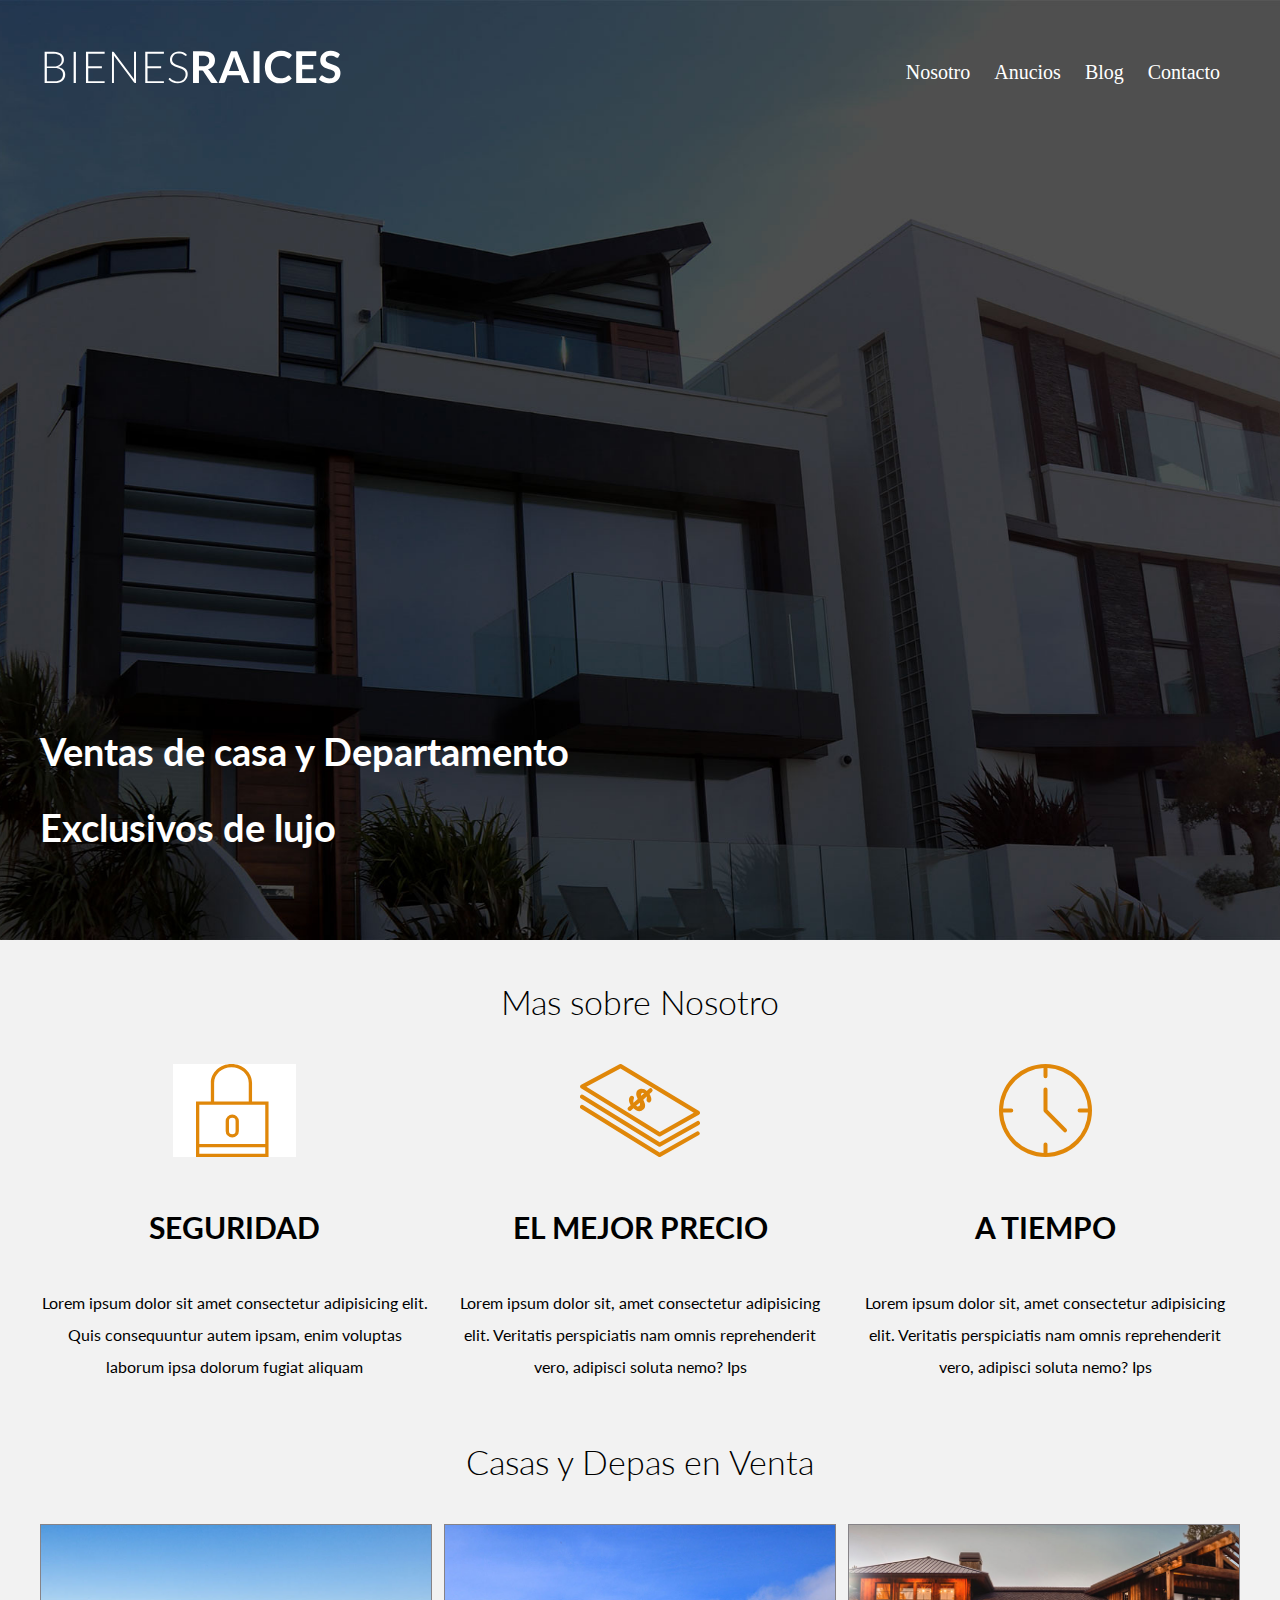
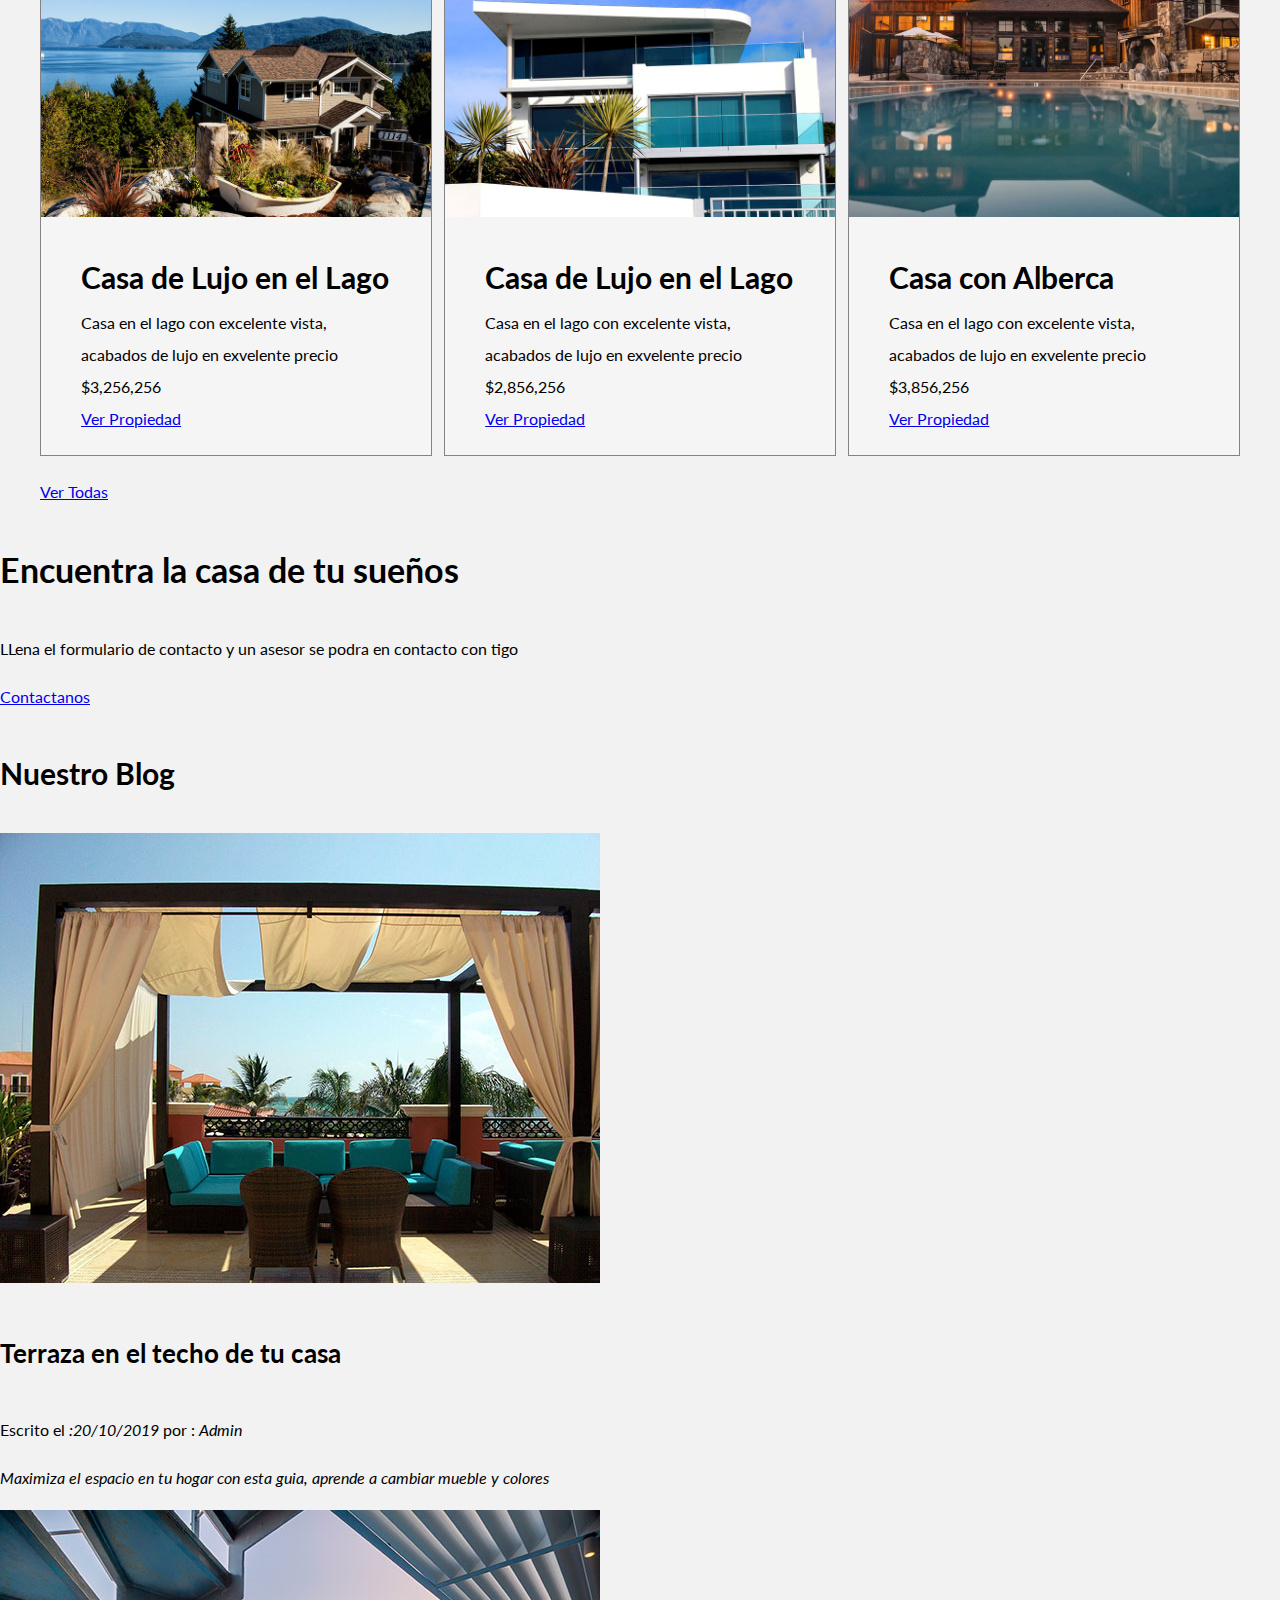
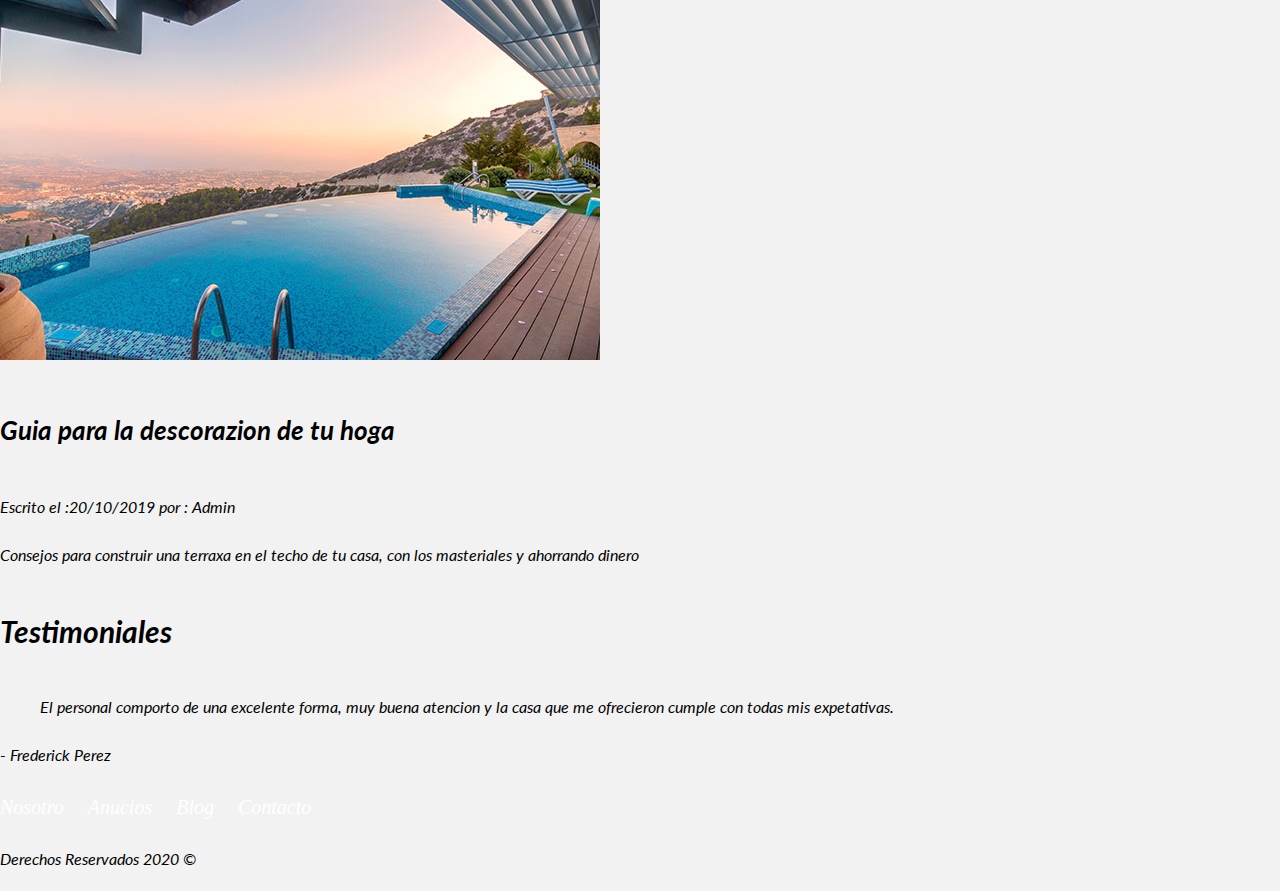
<file: index.html>
<!DOCTYPE html>
<html lang="en">

<head>
    <meta charset="UTF-8">
    <meta name="viewport" content="width=device-width, initial-scale=1.0">
    <title>Document</title>
    <link href="https://fonts.googleapis.com/css2?family=Lato:wght@300;400;700;900&display=swap" rel="stylesheet">
    <link rel="stylesheet" href="CSS/normalize.css">
    <link rel="stylesheet" href="CSS/style.css">

</head>

<body>

    <header class="Site-header inicio">
        <div class="contenedor contenido-header">

            <div class="barra">
                <a href="/">
                    <img src="img/logo.svg" alt="Logotipos de Biene Raices"></a>
                <nav class="navegacion">
                    <a href="nosotros.html">Nosotro</a>
                    <a href="anucios.html">Anucios</a>
                    <a href="blog.html">Blog</a>
                    <a href="blog.html">Contacto</a>
                </nav>
            </div>

            <h1>Ventas de casa y Departamento Exclusivos de lujo</h1>

        </div>
    </header>

    <section class="contenedor seccion">

        <h2 class="centrar-texto fw-300">Mas sobre Nosotro</h2>

        <div class="iconos-nosotros">
            <div class="icono">
                <img src="img/icono1.svg" alt="Icono Seguridad">
                <h3>Seguridad</h3>
                <p>Lorem ipsum dolor sit amet consectetur adipisicing elit. Quis consequuntur autem ipsam, enim voluptas
                    laborum ipsa dolorum fugiat aliquam</p>
            </div>

            <div class="icono">
                <img src="img/icono2.svg" alt="Icono Precio">
                <h3>El mejor Precio</h3>
                <p>Lorem ipsum dolor sit, amet consectetur adipisicing elit. Veritatis perspiciatis nam omnis
                    reprehenderit
                    vero, adipisci soluta nemo? Ips</p>
            </div>

            <div class="icono">
                <img src="img/icono3.svg" alt="Icono A Tiempo">
                <h3>A Tiempo</h3>
                <p>Lorem ipsum dolor sit, amet consectetur adipisicing elit. Veritatis perspiciatis nam omnis
                    reprehenderit
                    vero, adipisci soluta nemo? Ips</p>
            </div>
        </div>
    </section>

    <main class="contenedor seccion">

        <h2 class="fw-300 centrar-texto">Casas y Depas en Venta</h2>
        <div class="contenedor-anucios">
            <div class="anuncio">
                <img src="img/anuncio1.jpg" alt="Anuncio Casa de Lujo">
                <div class="contenido-anuncios">
                    <h3>Casa de Lujo en el Lago</h3>
                    <p>Casa en el lago con excelente vista, acabados de lujo en exvelente precio</p>
                    <p>$3,256,256</p>
                    <a href="#">Ver Propiedad</a>
                </div>
            </div>

            <div class="anuncio">
                <img src="img/anuncio2.jpg" alt="Anucion casa">
                <div class="contenido-anuncios">
                    <h3>Casa de Lujo en el Lago</h3>
                    <p>Casa en el lago con excelente vista, acabados de lujo en exvelente precio</p>
                    <p>$2,856,256</p>
                    <a href="#">Ver Propiedad</a>
                </div>
            </div>

            <div class="anuncio">
                <img src="img/anuncio3.jpg" alt="Casa Alberca">
                <div class="contenido-anuncios">
                    <h3>Casa con Alberca</h3>
                    <p>Casa en el lago con excelente vista, acabados de lujo en exvelente precio</p>
                    <p>$3,856,256</p>
                    <a href="#">Ver Propiedad</a>
                </div>
            </div>
        </div>
        
            <a href="anucios.html">Ver Todas</a>
       
    </main>

    <section>

        <h2>Encuentra la casa de tu sueños </h2>
        <p>LLena el formulario de contacto y un asesor se podra en contacto con tigo</p>
        <a href="contacto.htm">Contactanos</a>

    </section>

    <section>

        <h3>Nuestro Blog</h3>

        <article>
            <img src="img/blog1.jpg" alt="Entrada de Blog">
            <h4>Terraza en el techo de tu casa</h4>
            <p>Escrito el <em>:20/10/2019</em> por : <em>Admin <em /></p>
            <p>Maximiza el espacio en tu hogar con esta guia, aprende a cambiar mueble y colores</p>
        </article>

        <article>
            <img src="img/blog2.jpg" alt="Entrada de Blog">
            <h4>Guia para la descorazion de tu hoga</h4>
            <p>Escrito el <em>:20/10/2019</em> por : <em>Admin <em /> </p>
            <p>Consejos para construir una terraxa en el techo de tu casa, con los masteriales y ahorrando dinero</p>
        </article>

    </section>

    <section>
        <h3>Testimoniales</h3>
        <blockquote>
            El personal comporto de una excelente forma, muy buena atencion y la casa que me ofrecieron cumple con todas
            mis
            expetativas.
        </blockquote>
        <p>- Frederick Perez</p>
    </section>

    <footer>
        <nav class="navegacion">
            <a href="nosotros.html">Nosotro</a>
            <a href="anucios.html">Anucios</a>
            <a href="blog.html">Blog</a>
            <a href="blog.html">Contacto</a>
        </nav>
        <p>Derechos Reservados 2020 &copy; </p>
    </footer>
</body>

</html>
</file>
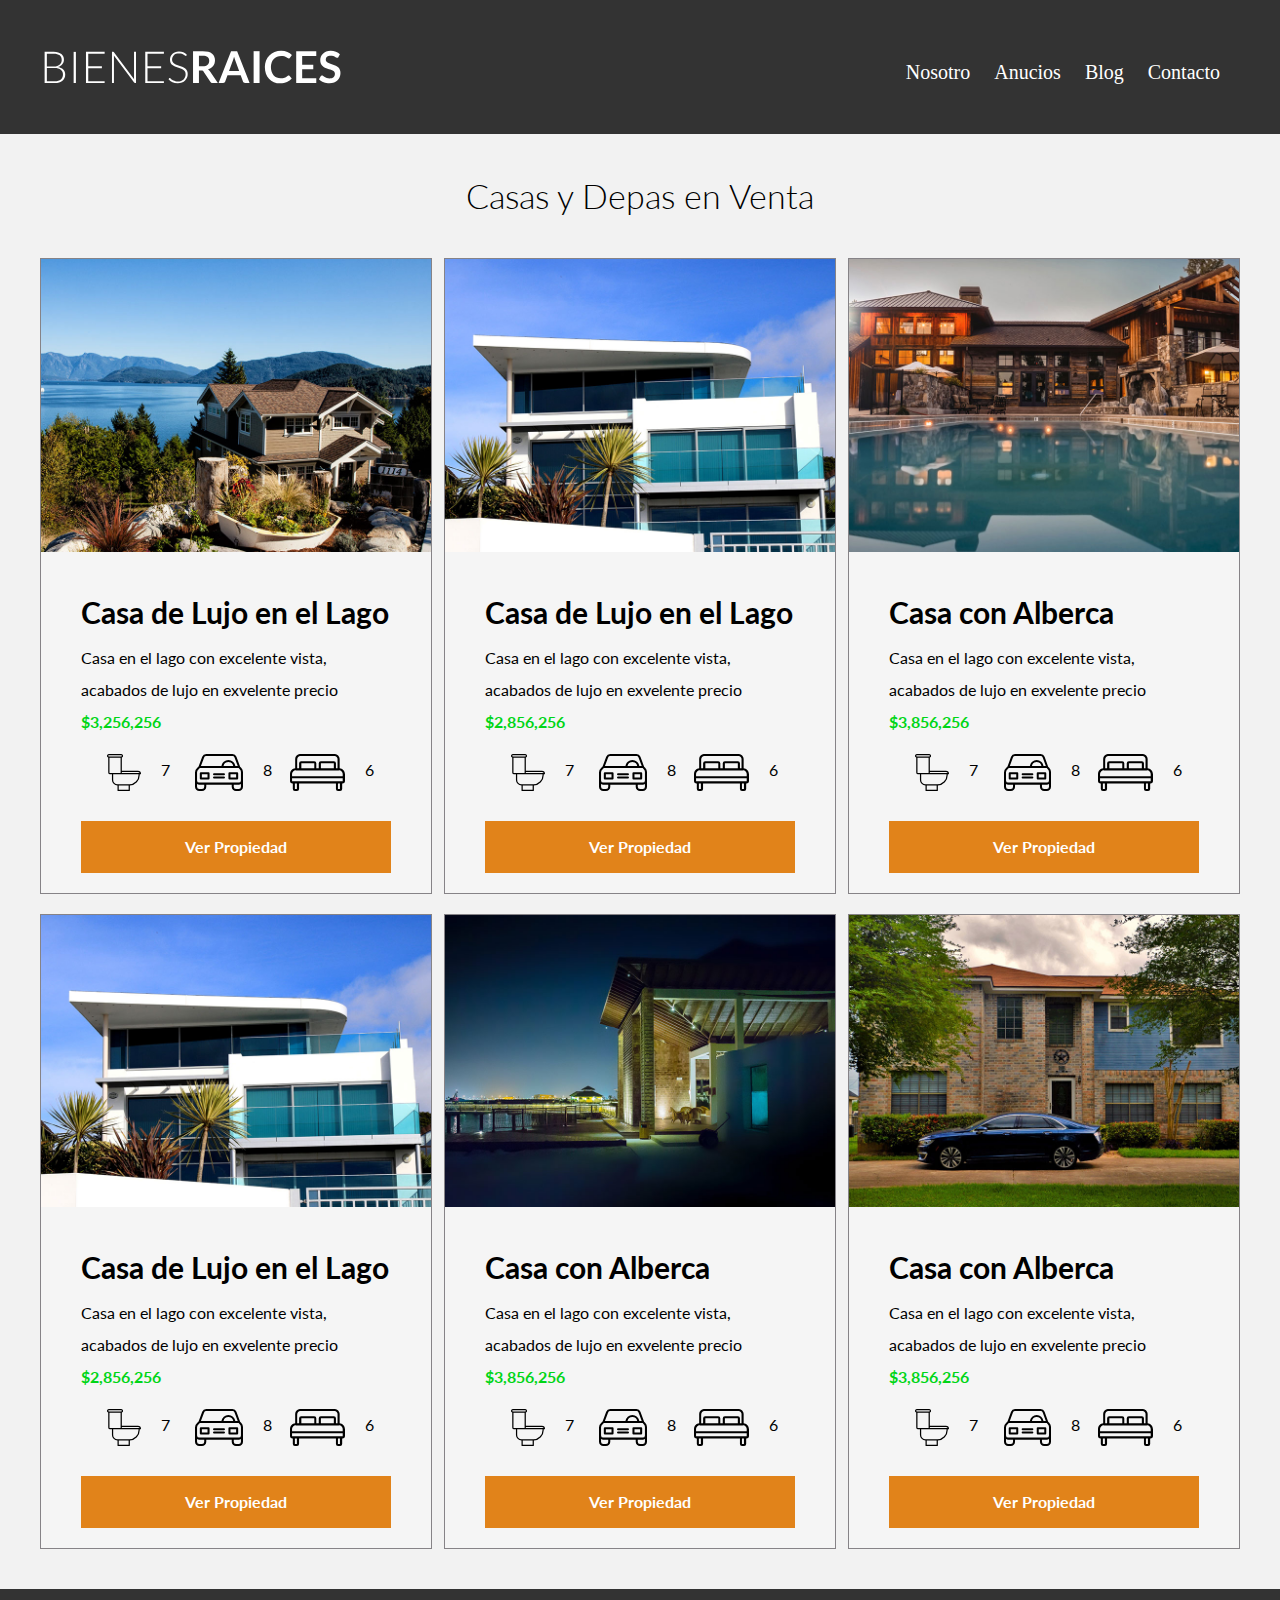
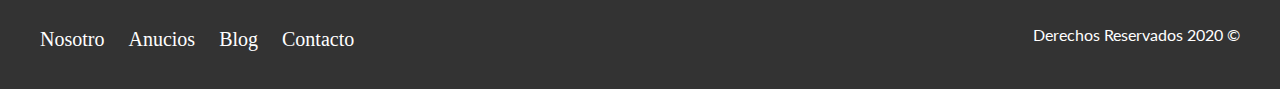
<file: anucios.html>
<!DOCTYPE html>
<html lang="en">
<head>
    <meta charset="UTF-8">
    <meta name="viewport" content="width=device-width, initial-scale=1.0">
    <title>Anuncio</title>
    <link href="https://fonts.googleapis.com/css2?family=Lato:wght@300;400;700;900&display=swap" rel="stylesheet">
    <link rel="stylesheet" href="CSS/normalize.css">
    <link rel="stylesheet" href="CSS/style.css">
</head>
<body>
    <header class="Site-header">
        <div class="contenedor contenido-header">

            <div class="barra">
                <a href="./index.html">
                    <img src="img/logo.svg" alt="Logotipos de Biene Raices"></a>
                <nav class="navegacion">
                    <a href="nosotros.html">Nosotro</a>
                    <a href="anucios.html">Anucios</a>
                    <a href="blog.html">Blog</a>
                    <a href="contacto.html">Contacto</a>
                </nav>
            </div>

        </div>
    </header>

    <main class="contenedor seccion">

        <h2 class="fw-300 centrar-texto">Casas y Depas en Venta</h2>
        <div class="contenedor-anucios">
            <div class="anuncio">
                <img src="img/anuncio1.jpg" alt="Anuncio Casa de Lujo">
                <div class="contenido-anuncios">
                    <h3>Casa de Lujo en el Lago</h3>
                    <p>Casa en el lago con excelente vista, acabados de lujo en exvelente precio</p>
                    <p class="precio">$3,256,256</p>


                    <ul class="icono-carateristica">
                        <li>
                            <img src="img/icono_wc.svg" alt="Icono WC">
                            <p>7</p>
                        </li>
                        <li>
                            <img src="img/icono_estacionamiento.svg" alt="Icono estacionamiento">
                            <p>8</p>
                        </li>
                        <li>
                            <img src="img/icono_dormitorio.svg" alt="Icono dormitorio">
                            <p>6</p>
                        </li>
                    </ul>
                    <a href="./anucions/casalujosa.html" class="boton boton-amarillo d-block">Ver Propiedad</a>
                </div>
            </div>

            <div class="anuncio">
                <img src="img/anuncio2.jpg" alt="Anucion casa">
                <div class="contenido-anuncios">
                    <h3>Casa de Lujo en el Lago</h3>
                    <p>Casa en el lago con excelente vista, acabados de lujo en exvelente precio</p>
                    <p class="precio">$2,856,256</p>


                    <ul class="icono-carateristica">
                        <li>
                            <img src="img/icono_wc.svg" alt="Icono WC">
                            <p>7</p>
                        </li>
                        <li>
                            <img src="img/icono_estacionamiento.svg" alt="Icono estacionamiento">
                            <p>8</p>
                        </li>
                        <li>
                            <img src="img/icono_dormitorio.svg" alt="Icono dormitorio">
                            <p>6</p>
                        </li>
                    </ul>


                    <a href="anucios.html" class="boton boton-amarillo d-block">Ver Propiedad</a>
                </div>
            </div>

            <div class="anuncio">
                <img src="img/anuncio3.jpg" alt="Casa Alberca">
                <div class="contenido-anuncios">
                    <h3>Casa con Alberca</h3>
                    <p>Casa en el lago con excelente vista, acabados de lujo en exvelente precio</p>
                    <p class="precio">$3,856,256</p>

                    <ul class="icono-carateristica">
                        <li>
                            <img src="img/icono_wc.svg" alt="Icono WC">
                            <p>7</p>
                        </li>
                        <li>
                            <img src="img/icono_estacionamiento.svg" alt="Icono estacionamiento">
                            <p>8</p>
                        </li>
                        <li>
                            <img src="img/icono_dormitorio.svg" alt="Icono dormitorio">
                            <p>6</p>
                        </li>
                    </ul>

                    <a href="./anucions/casalujosa.html" class="boton boton-amarillo d-block">Ver Propiedad</a>
                </div><!--Ciierre de contenido anuncio -->
            </div><!--Anuncions cierre-->


            <div class="anuncio">
                <img src="img/anuncio2.jpg" alt="Anucion casa">
                <div class="contenido-anuncios">
                    <h3>Casa de Lujo en el Lago</h3>
                    <p>Casa en el lago con excelente vista, acabados de lujo en exvelente precio</p>
                    <p class="precio">$2,856,256</p>


                    <ul class="icono-carateristica">
                        <li>
                            <img src="img/icono_wc.svg" alt="Icono WC">
                            <p>7</p>
                        </li>
                        <li>
                            <img src="img/icono_estacionamiento.svg" alt="Icono estacionamiento">
                            <p>8</p>
                        </li>
                        <li>
                            <img src="img/icono_dormitorio.svg" alt="Icono dormitorio">
                            <p>6</p>
                        </li>
                    </ul>


                    <a href="anucios.html" class="boton boton-amarillo d-block">Ver Propiedad</a>
                </div>
            </div>

            <div class="anuncio">
                <img src="img/anuncio6.jpg" alt="Casa Alberca">
                <div class="contenido-anuncios">
                    <h3>Casa con Alberca</h3>
                    <p>Casa en el lago con excelente vista, acabados de lujo en exvelente precio</p>
                    <p class="precio">$3,856,256</p>

                    <ul class="icono-carateristica">
                        <li>
                            <img src="img/icono_wc.svg" alt="Icono WC">
                            <p>7</p>
                        </li>
                        <li>
                            <img src="img/icono_estacionamiento.svg" alt="Icono estacionamiento">
                            <p>8</p>
                        </li>
                        <li>
                            <img src="img/icono_dormitorio.svg" alt="Icono dormitorio">
                            <p>6</p>
                        </li>
                    </ul>

                    <a href="#" class="boton boton-amarillo d-block">Ver Propiedad</a>
                </div><!--Ciierre de contenido anuncio -->
            </div><!--Anuncions cierre-->


            <div class="anuncio">
                <img src="img/anuncio5.jpg" alt="Casa Alberca">
                <div class="contenido-anuncios">
                    <h3>Casa con Alberca</h3>
                    <p>Casa en el lago con excelente vista, acabados de lujo en exvelente precio</p>
                    <p class="precio">$3,856,256</p>

                    <ul class="icono-carateristica">
                        <li>
                            <img src="img/icono_wc.svg" alt="Icono WC">
                            <p>7</p>
                        </li>
                        <li>
                            <img src="img/icono_estacionamiento.svg" alt="Icono estacionamiento">
                            <p>8</p>
                        </li>
                        <li>
                            <img src="img/icono_dormitorio.svg" alt="Icono dormitorio">
                            <p>6</p>
                        </li>
                    </ul>

                    <a href="anucios.html" class="boton boton-amarillo d-block">Ver Propiedad</a>

                </div><!--Ciierre de contenido anuncio -->
            </div><!--Anuncions cierre-->

        </div>

    </main>
    
    <footer class="site-footer seccion">
        <div class="contenedor contenedor-footer">
            <nav class="navegacion">
                <a href="nosotros.html">Nosotro</a>
                <a href="anucios.html">Anucios</a>
                <a href="blog.html">Blog</a>
                <a href="contacto.html">Contacto</a>
            </nav>
            <p class="copyright">Derechos Reservados 2020 &copy; </p>
        </div>
    </footer>
</body>
</html>
</file>
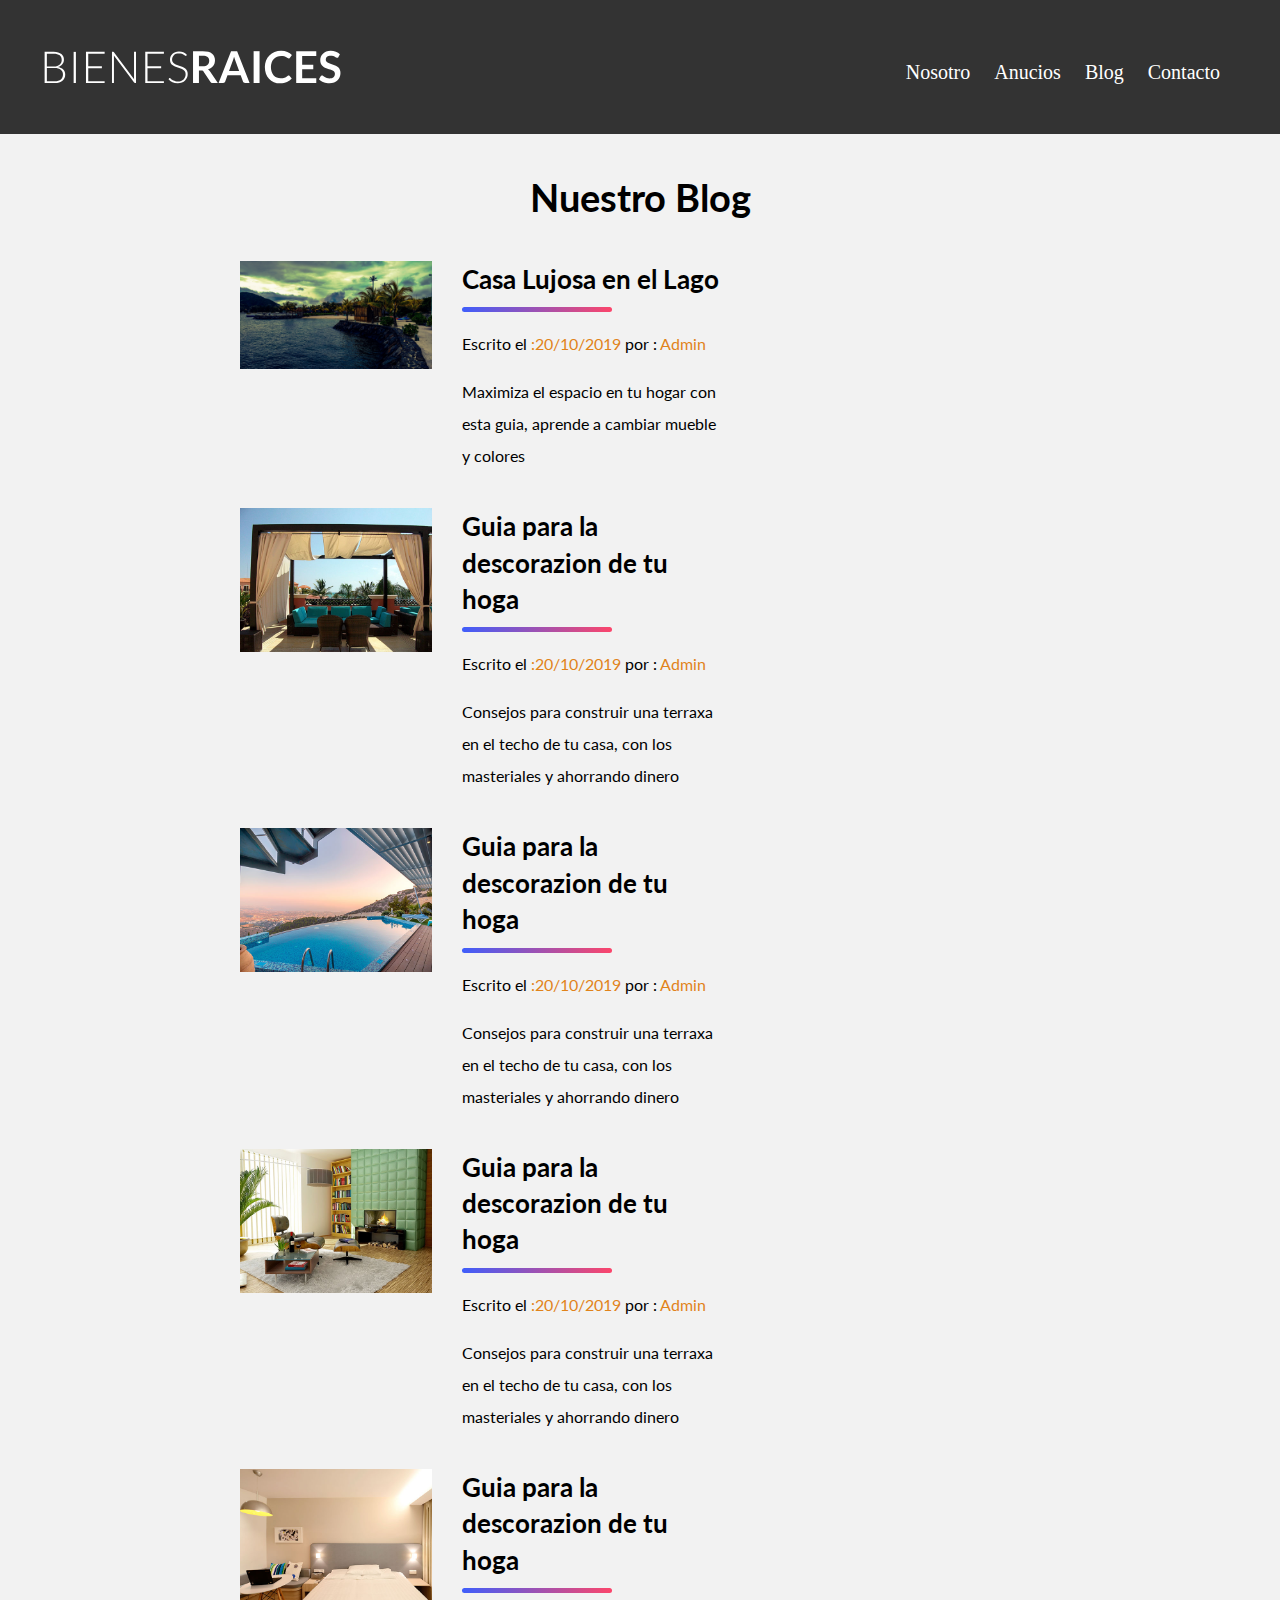
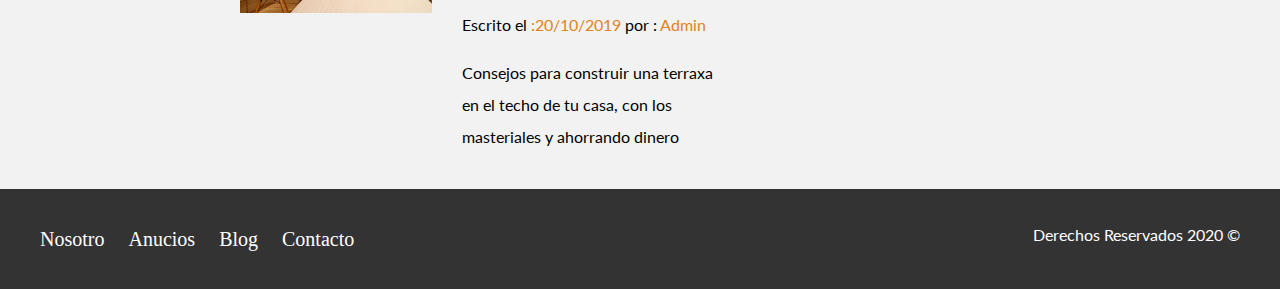
<file: blog.html>
<!DOCTYPE html>
<html lang="en">
<head>
    <meta charset="UTF-8">
    <meta name="viewport" content="width=device-width, initial-scale=1.0">
    <title>Blog</title>

<link href="https://fonts.googleapis.com/css2?family=Lato:wght@300;400;700;900&display=swap" rel="stylesheet">
    <link rel="stylesheet" href="CSS/normalize.css">
    <link rel="stylesheet" href="CSS/style.css">

</head>

<body >

    <header class="Site-header">
        <div class="contenedor contenido-header">

            <div class="barra">
                <a href="#">
                    <img src="img/logo.svg" alt="Logotipos de Biene Raices"></a>
                <nav class="navegacion">
                    <a href="nosotros.html">Nosotro</a>
                    <a href="anucios.html">Anucios</a>
                    <a href="blog.html">Blog</a>
                    <a href="contacto.html">Contacto</a>
                </nav>
            </div>
        </div>
    </header>

    <main class="contenedor seccion contenido-centrado">
        <h1 class="f2-300 centrar-texto">Nuestro Blog</h1>

        
    <div class="seccion-inferior contenedor seccion">
        <section class="blog">

            <article class="entrada-blog">
                <div class="imagen">
                    <img src="img/casalagofin.jpg" alt="Entrada de Blog">
                </div>
                <div class="texto-entrada">
                    <a href="./entradas/entrada.html">
                        <h4>Casa Lujosa en el Lago</h4>
                    </a>
                    <p>Escrito el <span>:20/10/2019</span> por : <span>Admin <span /></p>
                    <p>Maximiza el espacio en tu hogar con esta guia, aprende a cambiar mueble y colores</p>
                </div>
            </article>

            <article class="entrada-blog">
                <div class="imagen">
                    <img src="img/blog1.jpg" alt="Entrada de Blog">
                </div>
                <div class="texto-entrada">
                    <a href="#">
                        <h4>Guia para la descorazion de tu hoga</h4>
                    </a>
                    <p>Escrito el <span>:20/10/2019</span> por : <span>Admin <span /> </p>
                    <p>Consejos para construir una terraxa en el techo de tu casa, con los masteriales y ahorrando
                        dinero
                    </p>
                </div>
            </article>

            <article class="entrada-blog">
                <div class="imagen">
                    <img src="img/blog2.jpg" alt="Entrada de Blog">
                </div>
                <div class="texto-entrada">
                    <a href="#">
                        <h4>Guia para la descorazion de tu hoga</h4>
                    </a>
                    <p>Escrito el <span>:20/10/2019</span> por : <span>Admin <span /> </p>
                    <p>Consejos para construir una terraxa en el techo de tu casa, con los masteriales y ahorrando
                        dinero
                    </p>
                </div>
            </article>

            <article class="entrada-blog">
                <div class="imagen">
                    <img src="img/blog3.jpg" alt="Entrada de Blog">
                </div>
                <div class="texto-entrada">
                    <a href="#">
                        <h4>Guia para la descorazion de tu hoga</h4>
                    </a>
                    <p>Escrito el <span>:20/10/2019</span> por : <span>Admin <span /> </p>
                    <p>Consejos para construir una terraxa en el techo de tu casa, con los masteriales y ahorrando
                        dinero
                    </p>
                </div>
            </article>

            <article class="entrada-blog">
                <div class="imagen">
                    <img src="img/blog4.jpg" alt="Entrada de Blog">
                </div>
                <div class="texto-entrada">
                    <a href="#">
                        <h4>Guia para la descorazion de tu hoga</h4>
                    </a>
                    <p>Escrito el <span>:20/10/2019</span> por : <span>Admin <span /> </p>
                    <p>Consejos para construir una terraxa en el techo de tu casa, con los masteriales y ahorrando
                        dinero
                    </p>
                </div>
            </article>
        </section>

    </div>

    </main>

    <footer class="site-footer seccion">
        <div class="contenedor contenedor-footer">
            <nav class="navegacion">
                <a href="nosotros.html">Nosotro</a>
                <a href="anucios.html">Anucios</a>
                <a href="blog.html">Blog</a>
                <a href="contacto.html">Contacto</a>
            </nav>
            <p class="copyright">Derechos Reservados 2020 &copy; </p>
        </div>
    </footer>
</body>

</html>
</file>
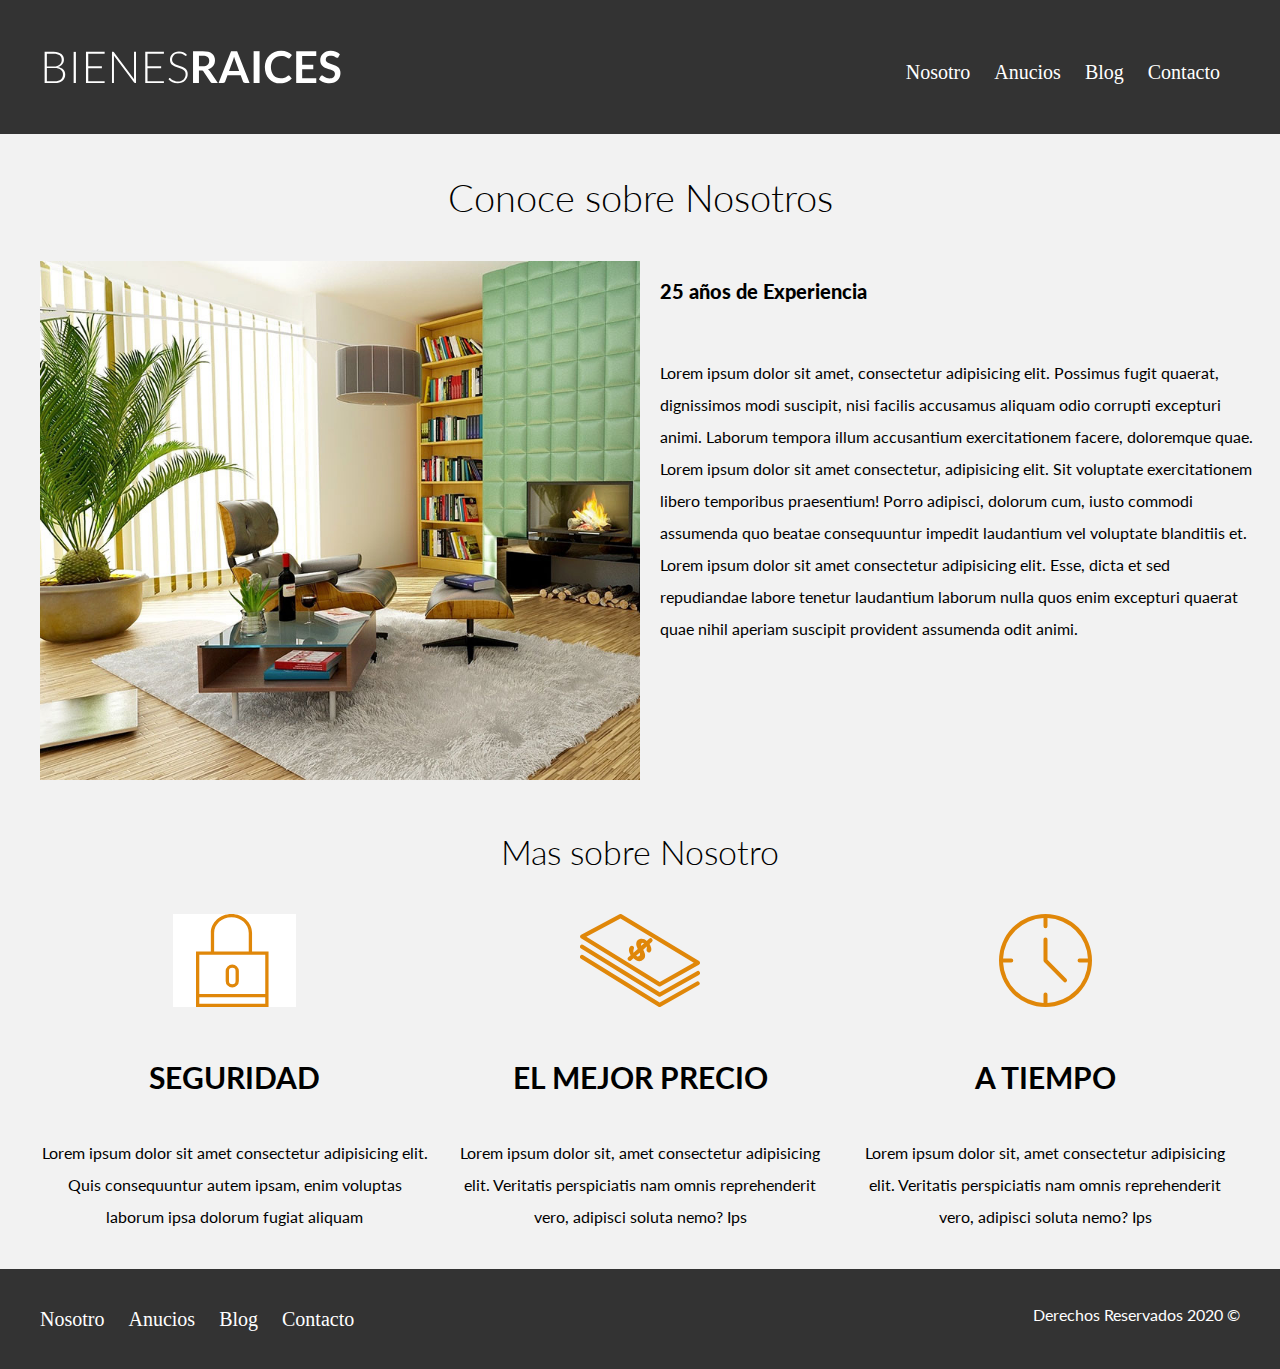
<file: nosotros.html>
<!DOCTYPE html>
<html lang="en">
<head>
    <meta charset="UTF-8">
    <meta name="viewport" content="width=device-width, initial-scale=1.0">
    <title>Nosotros</title>
    <link href="https://fonts.googleapis.com/css2?family=Lato:wght@300;400;700;900&display=swap" rel="stylesheet">
    <link rel="stylesheet" href="CSS/normalize.css">
    <link rel="stylesheet" href="CSS/style.css">
</head>
<body>
    <body>

        <header class="Site-header">
            <div class="contenedor contenido-header">
    
                <div class="barra">
                    <a href="index.html">
                        <img src="img/logo.svg" alt="Logotipos de Biene Raices"></a>
                    <nav class="navegacion">
                        <a href="nosotros.html">Nosotro</a>
                        <a href="anucios.html">Anucios</a>
                        <a href="blog.html">Blog</a>
                        <a href="contacto.html">Contacto</a>
                    </nav>
                </div>
    
            </div>
        </header>
        <!-- Contenedor -->
        <main class="contenedor">
            <h1 class="fw-300 centrar-texto">Conoce sobre Nosotros</h1>

            <div class="contenido-nosotros">
                <div class="imagen">
                    <img src="img/nosotros.jpg" alt="imagen sobre nosotros">
                </div>

                <div class="texto-nosotros">
                    <blockquote>25 años de Experiencia</blockquote>

                    <p>Lorem ipsum dolor sit amet, consectetur adipisicing elit. Possimus fugit quaerat, dignissimos modi suscipit, nisi facilis accusamus aliquam odio corrupti excepturi animi. Laborum tempora illum accusantium exercitationem facere, doloremque quae.

                    Lorem ipsum dolor sit amet consectetur, adipisicing elit. Sit voluptate exercitationem libero temporibus praesentium! Porro adipisci, dolorum cum, iusto commodi assumenda quo beatae consequuntur impedit laudantium vel voluptate blanditiis et.
                    
                    Lorem ipsum dolor sit amet consectetur adipisicing elit. Esse, dicta et sed repudiandae labore tenetur laudantium laborum nulla quos enim excepturi quaerat quae nihil aperiam suscipit provident assumenda odit animi.
                    </p>
                </div>
            </div>
        </main>

        <!-- Mas sobre nosotros -->

        
    <section class="contenedor seccion">

        <h2 class="centrar-texto fw-300">Mas sobre Nosotro</h2>

        <div class="iconos-nosotros">
            <div class="icono">
                <img src="img/icono1.svg" alt="Icono Seguridad">
                <h3>Seguridad</h3>
                <p>Lorem ipsum dolor sit amet consectetur adipisicing elit. Quis consequuntur autem ipsam, enim voluptas
                    laborum ipsa dolorum fugiat aliquam</p>
            </div>

            <div class="icono">
                <img src="img/icono2.svg" alt="Icono Precio">
                <h3>El mejor Precio</h3>
                <p>Lorem ipsum dolor sit, amet consectetur adipisicing elit. Veritatis perspiciatis nam omnis
                    reprehenderit
                    vero, adipisci soluta nemo? Ips</p>
            </div>

            <div class="icono">
                <img src="img/icono3.svg" alt="Icono A Tiempo">
                <h3>A Tiempo</h3>
                <p>Lorem ipsum dolor sit, amet consectetur adipisicing elit. Veritatis perspiciatis nam omnis
                    reprehenderit
                    vero, adipisci soluta nemo? Ips</p>
            </div>
        </div>
    </section>


        <footer class="site-footer seccion">
            <div class="contenedor contenedor-footer">
                <nav class="navegacion">
                    <a href="nosotros.html">Nosotro</a>
                    <a href="anucios.html">Anucios</a>
                    <a href="blog.html">Blog</a>
                    <a href="contacto.html">Contacto</a>
                </nav>
                <p class="copyright">Derechos Reservados 2020 &copy; </p>
            </div>
        </footer>
</body>
</html>
</file>
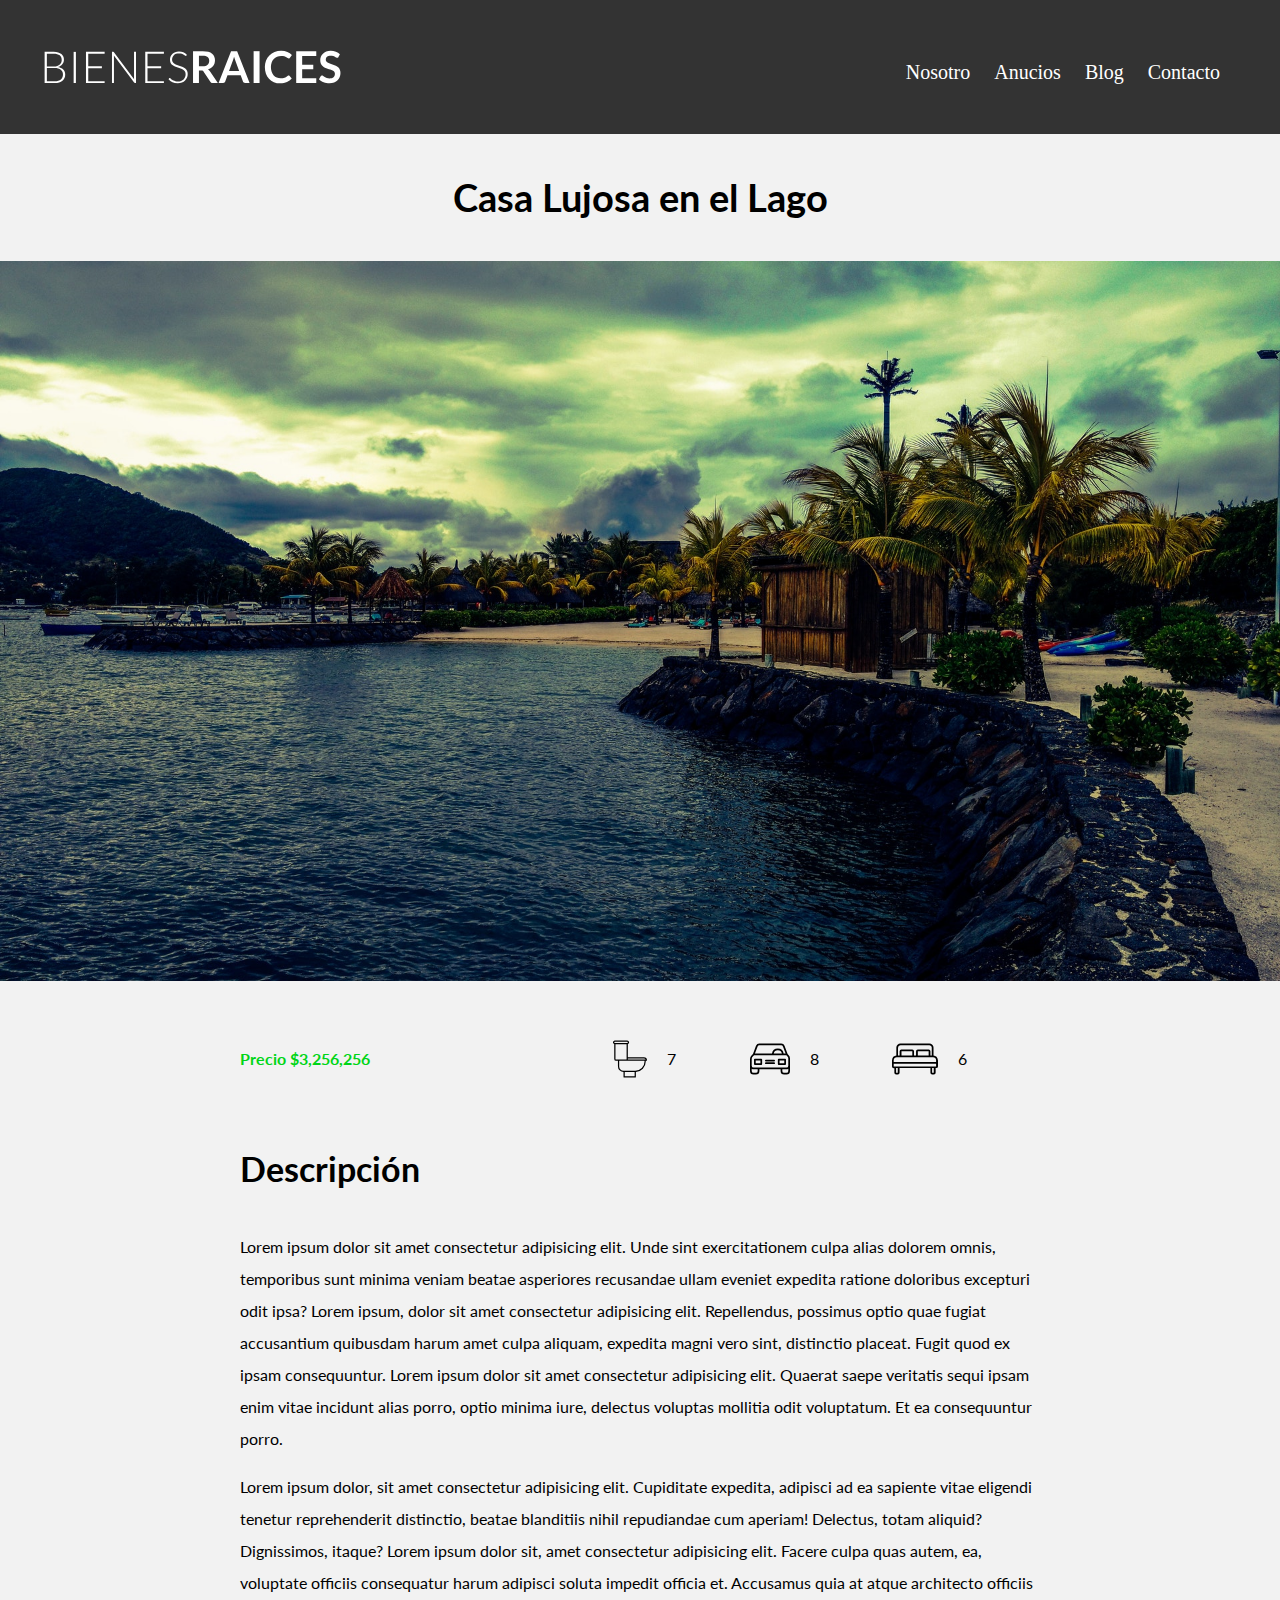
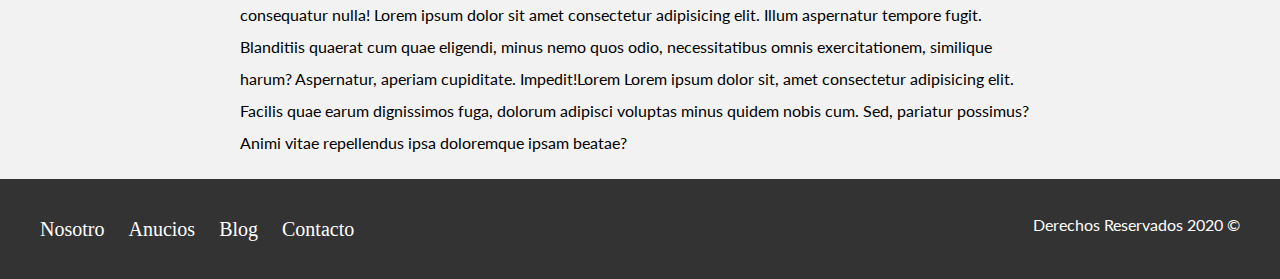
<file: anucions/casalujosa.html>
<!DOCTYPE html>
<html lang="en">
<head>
    <meta charset="UTF-8">
    <meta name="viewport" content="width=device-width, initial-scale=1.0">
    <title>Nosotros</title>
    <link href="https://fonts.googleapis.com/css2?family=Lato:wght@300;400;700;900&display=swap" rel="stylesheet">
    <link rel="stylesheet" href="../CSS/normalize.css">
    <link rel="stylesheet" href="../CSS/style.css">
</head>
<body>
    <body>

        <header class="Site-header">
            <div class="contenedor contenido-header">
    
                <div class="barra">
                    <a href="../index.html">
                        <img src="../img/logo.svg" alt="Logotipos de Biene Raices"></a>
                    <nav class="navegacion">
                        <a href="../nosotros.html">Nosotro</a>
                        <a href="../anucios.html">Anucios</a>
                        <a href="../blog.html">Blog</a>
                        <a href="../contacto.html">Contacto</a>
                    </nav>
                </div>
    
            </div>
        </header>
        <!-- Contenedor -->
        
        <h1 class="f2-300 centrar-texto">Casa Lujosa en el Lago</h1>
        <img src="../img/casalagofin.jpg" alt="Casa Lujosa en el Lago">

        <main class="contenedor seccion contenido-centrado">
            <div class="resumen-propiedad">
                <p class="precio">Precio $3,256,256</p>

                <ul class="icono-carateristica">
                    <li>
                        <img src="../img/icono_wc.svg" alt="Icono WC">
                        <p>7</p>
                    </li>
                    <li>
                        <img src="../img/icono_estacionamiento.svg" alt="Icono estacionamiento">
                        <p>8</p>
                    </li>
                    <li>
                        <img src="../img/icono_dormitorio.svg" alt="Icono dormitorio">
                        <p>6</p>
                    </li>
                </ul>
            </div><!--Resumen de propiedad-->

            <h2 class="f2-300 ">Descripción</h2>

            <p>
                Lorem ipsum dolor sit amet consectetur adipisicing elit. Unde sint exercitationem culpa alias dolorem omnis, temporibus sunt minima veniam beatae asperiores recusandae ullam eveniet expedita ratione doloribus excepturi odit ipsa?
                Lorem ipsum, dolor sit amet consectetur adipisicing elit. Repellendus, possimus optio quae fugiat accusantium quibusdam harum amet culpa aliquam, expedita magni vero sint, distinctio placeat. Fugit quod ex ipsam consequuntur.
                Lorem ipsum dolor sit amet consectetur adipisicing elit. Quaerat saepe veritatis sequi ipsam enim vitae incidunt alias porro, optio minima iure, delectus voluptas mollitia odit voluptatum. Et ea consequuntur porro.
            </p>

            <p>
                Lorem ipsum dolor, sit amet consectetur adipisicing elit. Cupiditate expedita, adipisci ad ea sapiente vitae eligendi tenetur reprehenderit distinctio, beatae blanditiis nihil repudiandae cum aperiam! Delectus, totam aliquid? Dignissimos, itaque?
                Lorem ipsum dolor sit, amet consectetur adipisicing elit. Facere culpa quas autem, ea, voluptate officiis consequatur harum adipisci soluta impedit officia et. Accusamus quia at atque architecto officiis consequatur nulla!
                Lorem ipsum dolor sit amet consectetur adipisicing elit. Illum aspernatur tempore fugit. Blanditiis quaerat cum quae eligendi, minus nemo quos odio, necessitatibus omnis exercitationem, similique harum? Aspernatur, aperiam cupiditate. Impedit!Lorem
                Lorem ipsum dolor sit, amet consectetur adipisicing elit. Facilis quae earum dignissimos fuga, dolorum adipisci voluptas minus quidem nobis cum. Sed, pariatur possimus? Animi vitae repellendus ipsa doloremque ipsam beatae?
            </p>
        </main>

        <footer class="site-footer seccion">
            <div class="contenedor contenedor-footer">
                <nav class="navegacion">
                    <a href="nosotros.html">Nosotro</a>
                    <a href="anucios.html">Anucios</a>
                    <a href="blog.html">Blog</a>
                    <a href="contacto.html">Contacto</a>
                </nav>
                <p class="copyright">Derechos Reservados 2020 &copy; </p>
            </div>
        </footer>
</body>
</html>
</file>
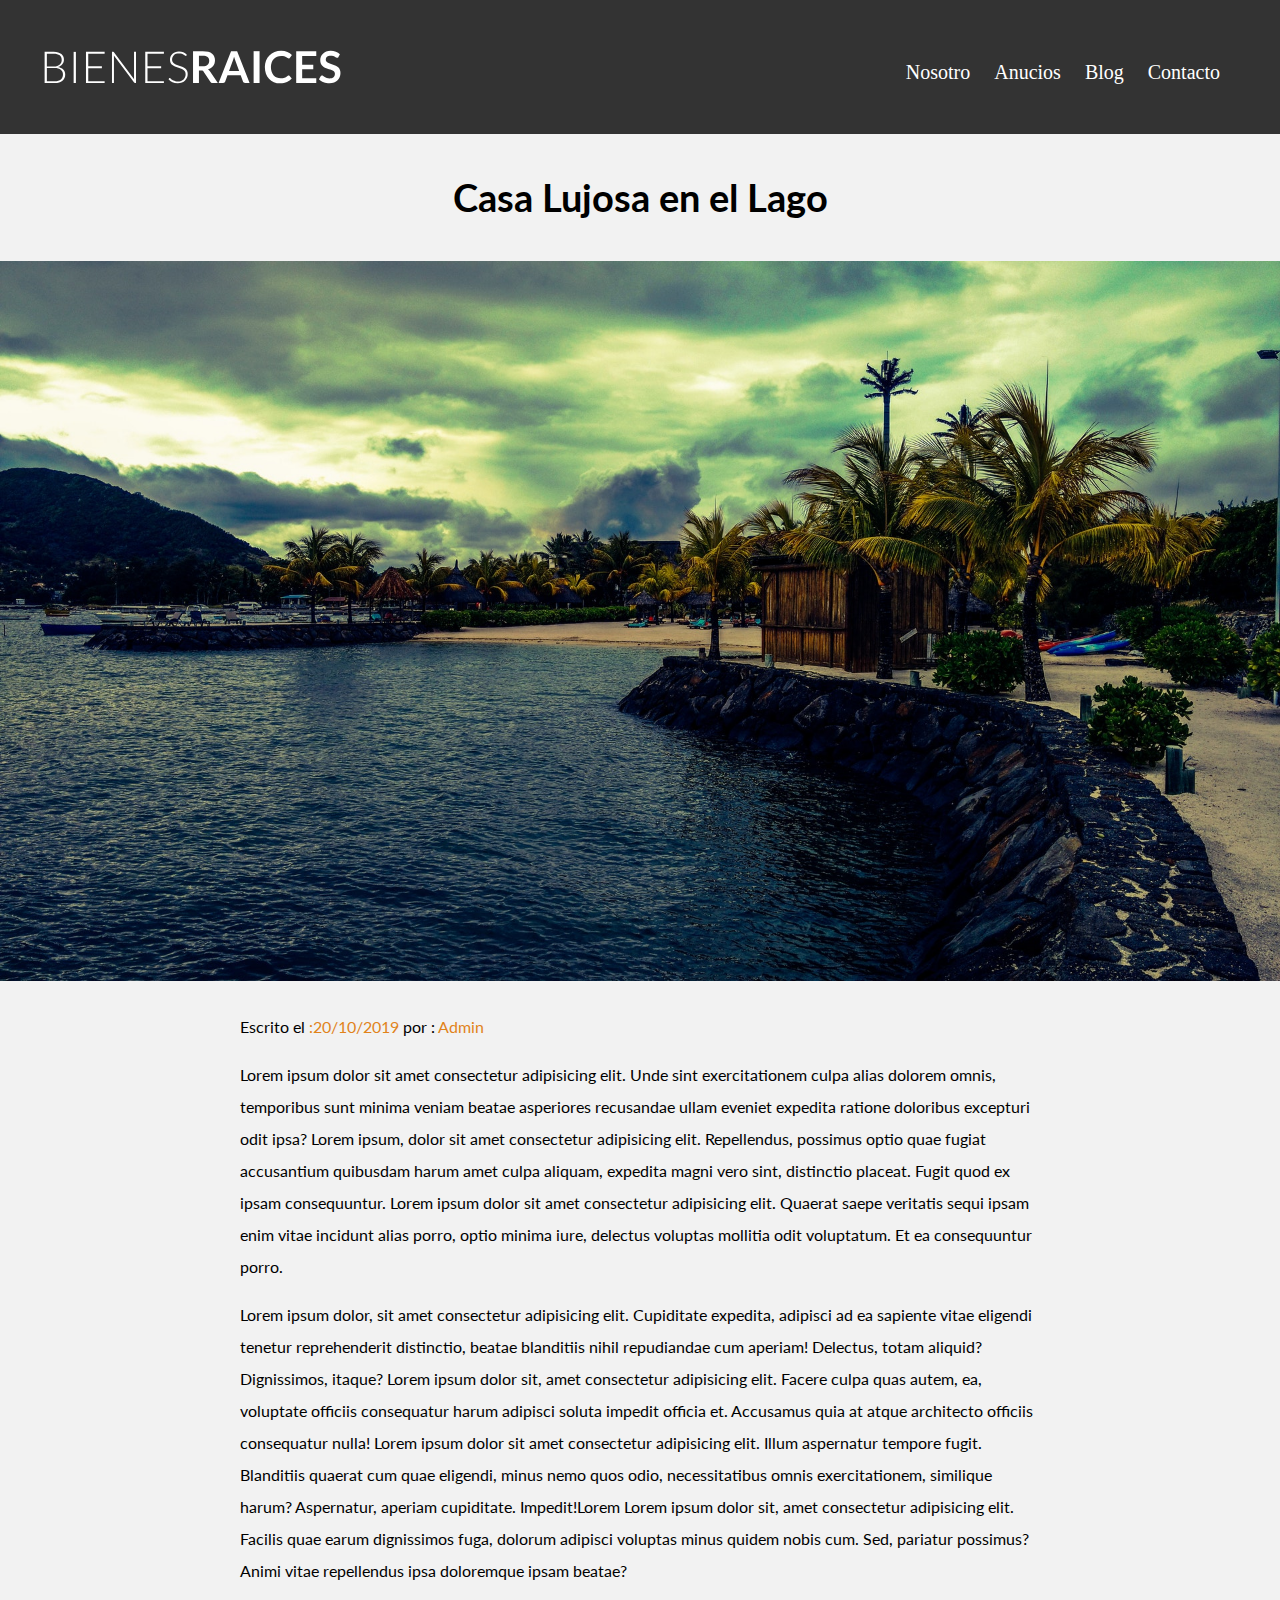
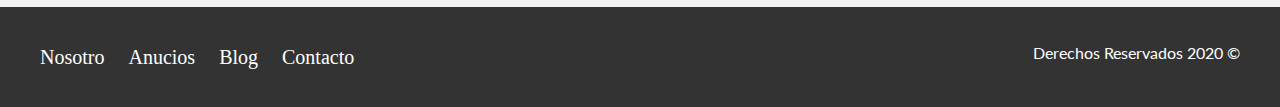
<file: entradas/entrada.html>
<!DOCTYPE html>
<html lang="en">
<head>
    <meta charset="UTF-8">
    <meta name="viewport" content="width=device-width, initial-scale=1.0">
    <title>Nosotros</title>
    <link href="https://fonts.googleapis.com/css2?family=Lato:wght@300;400;700;900&display=swap" rel="stylesheet">
    <link rel="stylesheet" href="../CSS/normalize.css">
    <link rel="stylesheet" href="../CSS/style.css">
</head>
<body>
    <body>

        <header class="Site-header">
            <div class="contenedor contenido-header">
    
                <div class="barra">
                    <a href="../index.html">
                        <img src="../img/logo.svg" alt="Logotipos de Biene Raices"></a>
                    <nav class="navegacion">
                        <a href="../nosotros.html">Nosotro</a>
                        <a href="../anucios.html">Anucios</a>
                        <a href="../blog.html">Blog</a>
                        <a href="../contacto.html">Contacto</a>
                    </nav>
                </div>
    
            </div>
        </header>
        <!-- Contenedor -->
        
        <h1 class="f2-300 centrar-texto">Casa Lujosa en el Lago</h1>
        <img src="../img/casalagofin.jpg" alt="Casa Lujosa en el Lago">

        <main class="contenedor seccion contenido-centrado">
            <div class="texto-entrada">
             <p>Escrito el <span>:20/10/2019</span> por : <span>Admin <span /></p>
            </div>
            <p>
                Lorem ipsum dolor sit amet consectetur adipisicing elit. Unde sint exercitationem culpa alias dolorem omnis, temporibus sunt minima veniam beatae asperiores recusandae ullam eveniet expedita ratione doloribus excepturi odit ipsa?
                Lorem ipsum, dolor sit amet consectetur adipisicing elit. Repellendus, possimus optio quae fugiat accusantium quibusdam harum amet culpa aliquam, expedita magni vero sint, distinctio placeat. Fugit quod ex ipsam consequuntur.
                Lorem ipsum dolor sit amet consectetur adipisicing elit. Quaerat saepe veritatis sequi ipsam enim vitae incidunt alias porro, optio minima iure, delectus voluptas mollitia odit voluptatum. Et ea consequuntur porro.
            </p>

            <p>
                Lorem ipsum dolor, sit amet consectetur adipisicing elit. Cupiditate expedita, adipisci ad ea sapiente vitae eligendi tenetur reprehenderit distinctio, beatae blanditiis nihil repudiandae cum aperiam! Delectus, totam aliquid? Dignissimos, itaque?
                Lorem ipsum dolor sit, amet consectetur adipisicing elit. Facere culpa quas autem, ea, voluptate officiis consequatur harum adipisci soluta impedit officia et. Accusamus quia at atque architecto officiis consequatur nulla!
                Lorem ipsum dolor sit amet consectetur adipisicing elit. Illum aspernatur tempore fugit. Blanditiis quaerat cum quae eligendi, minus nemo quos odio, necessitatibus omnis exercitationem, similique harum? Aspernatur, aperiam cupiditate. Impedit!Lorem
                Lorem ipsum dolor sit, amet consectetur adipisicing elit. Facilis quae earum dignissimos fuga, dolorum adipisci voluptas minus quidem nobis cum. Sed, pariatur possimus? Animi vitae repellendus ipsa doloremque ipsam beatae?
            </p>
        </main>

        <footer class="site-footer seccion">
            <div class="contenedor contenedor-footer">
                <nav class="navegacion">
                    <a href="nosotros.html">Nosotro</a>
                    <a href="anucios.html">Anucios</a>
                    <a href="blog.html">Blog</a>
                    <a href="contacto.html">Contacto</a>
                </nav>
                <p class="copyright">Derechos Reservados 2020 &copy; </p>
            </div>
        </footer>
</body>
</html>
</file>
<file: CSS/style.css>
html{
    font-size: 62.5%;
}


body{
   font-family: 'Lato', sans-serif;
   font-size:1.6rem ;
   line-height: 2;
   background-color: #f2f2f2;
}

/**Globales**/
.contenedor{
    max-width: 120rem;
    margin: 0 auto;
}
img{
    max-width: 100%;
}
h1{
    font-size: 3.8rem;
}
h2{
    font-size: 3.4rem;
}
h3{
    font-size: 3rem;
}
h4{
    font-size: 2.6rem;
}

/** Utilidades **/
.seccion{
    margin-top: 2rem;
    margin-bottom: 2rem;
}
.centrar-texto{
    text-align: center;
}
.fw-300{
    font-weight: 300;
}
.d-block{
    display: block! important;
}
.contenido-centrado{
    max-width: 800px;
}
/*------------------------------*/
/**Botones**/
.boton{
    color:white;
    font-weight: 700;
    text-decoration: none;
    font-size: 1.6rem;
    padding: 1rem 3rem;
    text-align: center;
    display: inline-block;
    margin-top: 3rem;
}
.boton-amarillo{
    background-color: #E1831A; 
}
.boton-amarillo:hover{
    background: #FC466B;  /* fallback for old browsers */
    background: -webkit-linear-gradient(to right, #3F5EFB, #FC466B);  /* Chrome 10-25, Safari 5.1-6 */
    background: linear-gradient(to right, #3F5EFB, #FC466B); /* W3C, IE 10+/ Edge, Firefox 16+, Chrome 26+, Opera 12+, Safari 7+ */
    transition: all .60s;

    border-radius: 2rem 2rem;
}
.boton-verde{
    background-color: #71B100;
}
.boton-verde:hover{
    transition: all .60s;

    border-radius: 2rem 2rem;
}
/*Header */
.Site-header{
    background-color: #333333;
    padding: 1rem 0 3rem  0 ;
}
.Site-header.inicio{
    background-image: url(../img/header.jpg);
    background-position: center;
    background-size: cover;
    height: 100vh;
    min-width: 60rem;
}
.contenido-header{
    height: 100%;
    display: flex;
    flex-direction: column;
    justify-content: space-between;
}
.contenido-header h1{
    color: white;
    padding-bottom: 2rem;
    max-width: 60rem;
    line-height: 2;
}
.barra{
    display: flex;
    justify-content: space-between;
    align-items: center;
    padding-top: 3rem;
}

/** Navegacion **/

.navegacion a {
    color:white;
    text-decoration:none;
    font-size:2rem;
    margin-right:2rem;
    font-family: Source Sans Pro;
    font-weight: lighter;
    
}
.navegacion a:hover {
   color: #00D517;
   transition: .9s;
}
.navegacion a:last-of-type {
    marker:0px;
}
/** Encabezado nosotro **/

.iconos-nosotros{
    display: flex;
    justify-content: space-between;
}
.icono{
    flex-basis: calc(33.3% - 1rem);
    text-align: center;

}
.icono h3{
    text-transform: uppercase;
}
.contenedor-anucios{
    display: flex;
    justify-content: space-between;
    flex-wrap: wrap;
}
.anuncio{
    flex: 0 0 calc(33.3% - 1rem);
    border:1px solid #868387;
    background-color: #F5F5F5;
    margin-bottom: 2rem;
}
.contenido-anuncios{
    padding: 2rem 4rem;
}
.contenido-anuncios h3 , .contenido-anuncios p{
    margin: 0;
 }
 .precio{
     color:#00D517; 
     font-weight: 700;
 }
 .icono-carateristica{
     display: flex;
     justify-items: center;
     padding: 0;
     list-style: none;
     justify-content: space-evenly;
     flex: 1;
     max-width: 500px;
 }
 .icono-carateristica li{
     display: flex;
 }
 .icono-carateristica li img{
     margin-right: 2rem;
 }
 .ver-todas{
     display: flex;
     justify-content: flex-end;
 }
 /*imagen-contacto home*/
 .imagen-contacto{
     background-image: url(../img/encuentra.jpg);
     background-position: center center;
     background-size: cover;
     height: 40rem;
     display: flex;
     align-items: center;
 }
 .contenido-contacto{
     flex: 1;
     color: white;
 }
 .contenido-contacto p{
     font-size: 2rem;
 }
 /**seccion inferior **/
 .seccion-inferior{
     display: flex;
     justify-content: space-between;
 }
 .seccion-inferior .blog{
     flex-basis: 60%;
 }
 .seccion-inferior .testimoniales{
     flex-basis: calc(40% -2rem);
 }
.entrada-blog{
    display: flex;
    justify-content: space-between;
    margin-bottom: 2rem;
}
.entrada-blog:last-of-type{
    margin: 0;
}
.entrada-blog .imagen{
    flex-basis: 40%;
}
.entrada-blog .texto-entrada{
    flex-basis: calc(60% - 3rem);
}
.texto-entrada h4{
    margin: 0;
    line-height: 1.4;
}
.texto-entrada a{
    color:black;
    text-decoration:none;
}
.texto-entrada h4::after{
    content: '';
    display: block;
    width: 15rem;
    height: .5rem;
    border-radius: 2rem 2rem;
    margin-top: 1rem;
    background: #FC466B;  /* fallback for old browsers */
    background: -webkit-linear-gradient(to right, #3F5EFB, #FC466B);  /* Chrome 10-25, Safari 5.1-6 */
    background: linear-gradient(to right, #3F5EFB, #FC466B); /* W3C, IE 10+/ Edge, Firefox 16+, Chrome 26+, Opera 12+, Safari 7+ */
}
.texto-entrada span{
    color: #E1831A;  
}
/*** Testimoniales **/
.testimonial {
    background-color: #71B100;
    font-size: 2.4rem;
    padding: 2rem;
    color: #ffffff;
    border-radius: 2rem;
}
.testimonial  p {
    text-align: right;
    font-size: 1rem;
}
.testimonial blockquote::before {
    content: '';
    background-image: url(../img/comilla.svg);
    width: 4rem;
    height: 4rem;
    position: absolute;
    left: -2rem;
}

.testimonial blockquote {
    position: relative;
    padding-left: 5rem;
    font-weight: 300;
}
/** Footer **/
.site-footer {
    background-color: #333333;
    margin: 0;
}
.contenedor-footer {
    padding: 3rem 0;
    text-align: center;
}
@media (min-width: 768px) {
    .contenedor-footer {
        display: flex;
        justify-content: space-between;
    }
}
.site-footer nav {
    display: none;
}
@media (min-width: 768px) {
    .site-footer nav {
        display: block;
    }
}

.copyright {
    margin: 0;
    color: #ffffff;
}

/** Paginas internas**/

.contenido-nosotros{
    display: grid;
    grid-template-columns: 50% 50%;
    grid-column-gap: 2rem;
}
.texto-nosotros blockquote{
    font-weight: 900;
    font-size: 2rem;
    margin: 0;
    padding: 1rem 0 3rem 0 ;
}
/**Anucions **/
.resumen-propiedad{
    display: flex;
    justify-content: space-between;
    align-items: center;
}
</file>
